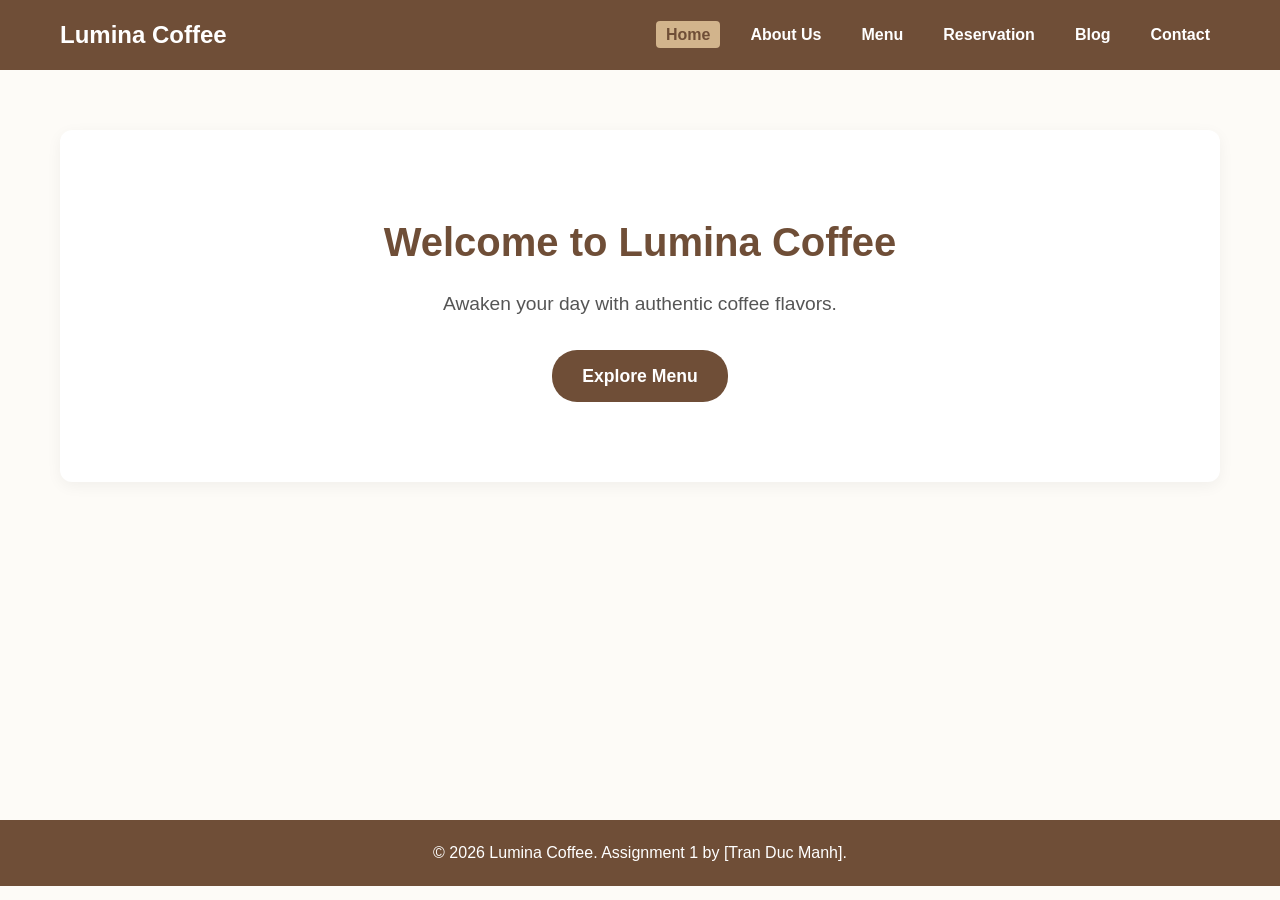
<file: index.html>
<!DOCTYPE html>
<html lang="en">
<head>
    <meta charset="UTF-8">
    <meta name="viewport" content="width=device-width, initial-scale=1.0">
    <meta name="description" content="Lumina Coffee - Experience authentic coffee in a tranquil space.">
    <title>Lumina Coffee | Home</title>
    <link rel="stylesheet" href="assets/css/style.css">
    <link rel="icon" href="assets/img/favicon.png" type="image/x-icon">
</head>
<body>

    <header>
        <nav class="navbar">
            <div class="logo">Lumina Coffee</div>
            <ul class="nav-links">
                <li><a href="index.html" class="active">Home</a></li>
                <li><a href="about.html">About Us</a></li>
                <li><a href="menu.html">Menu</a></li>
                <li><a href="booking.html">Reservation</a></li>
                <li><a href="blog.html">Blog</a></li>
                <li><a href="contact.html">Contact</a></li>
            </ul>
        </nav>
    </header>

    <main>
        <section class="hero">
            <h1>Welcome to Lumina Coffee</h1>
            <p>Awaken your day with authentic coffee flavors.</p>
            <a href="menu.html" class="btn">Explore Menu</a>
        </section>
    </main>

    <footer>
        <p>&copy; 2026 Lumina Coffee. Assignment 1 by [Tran Duc Manh].</p>
    </footer>

</body>
</html>
</file>
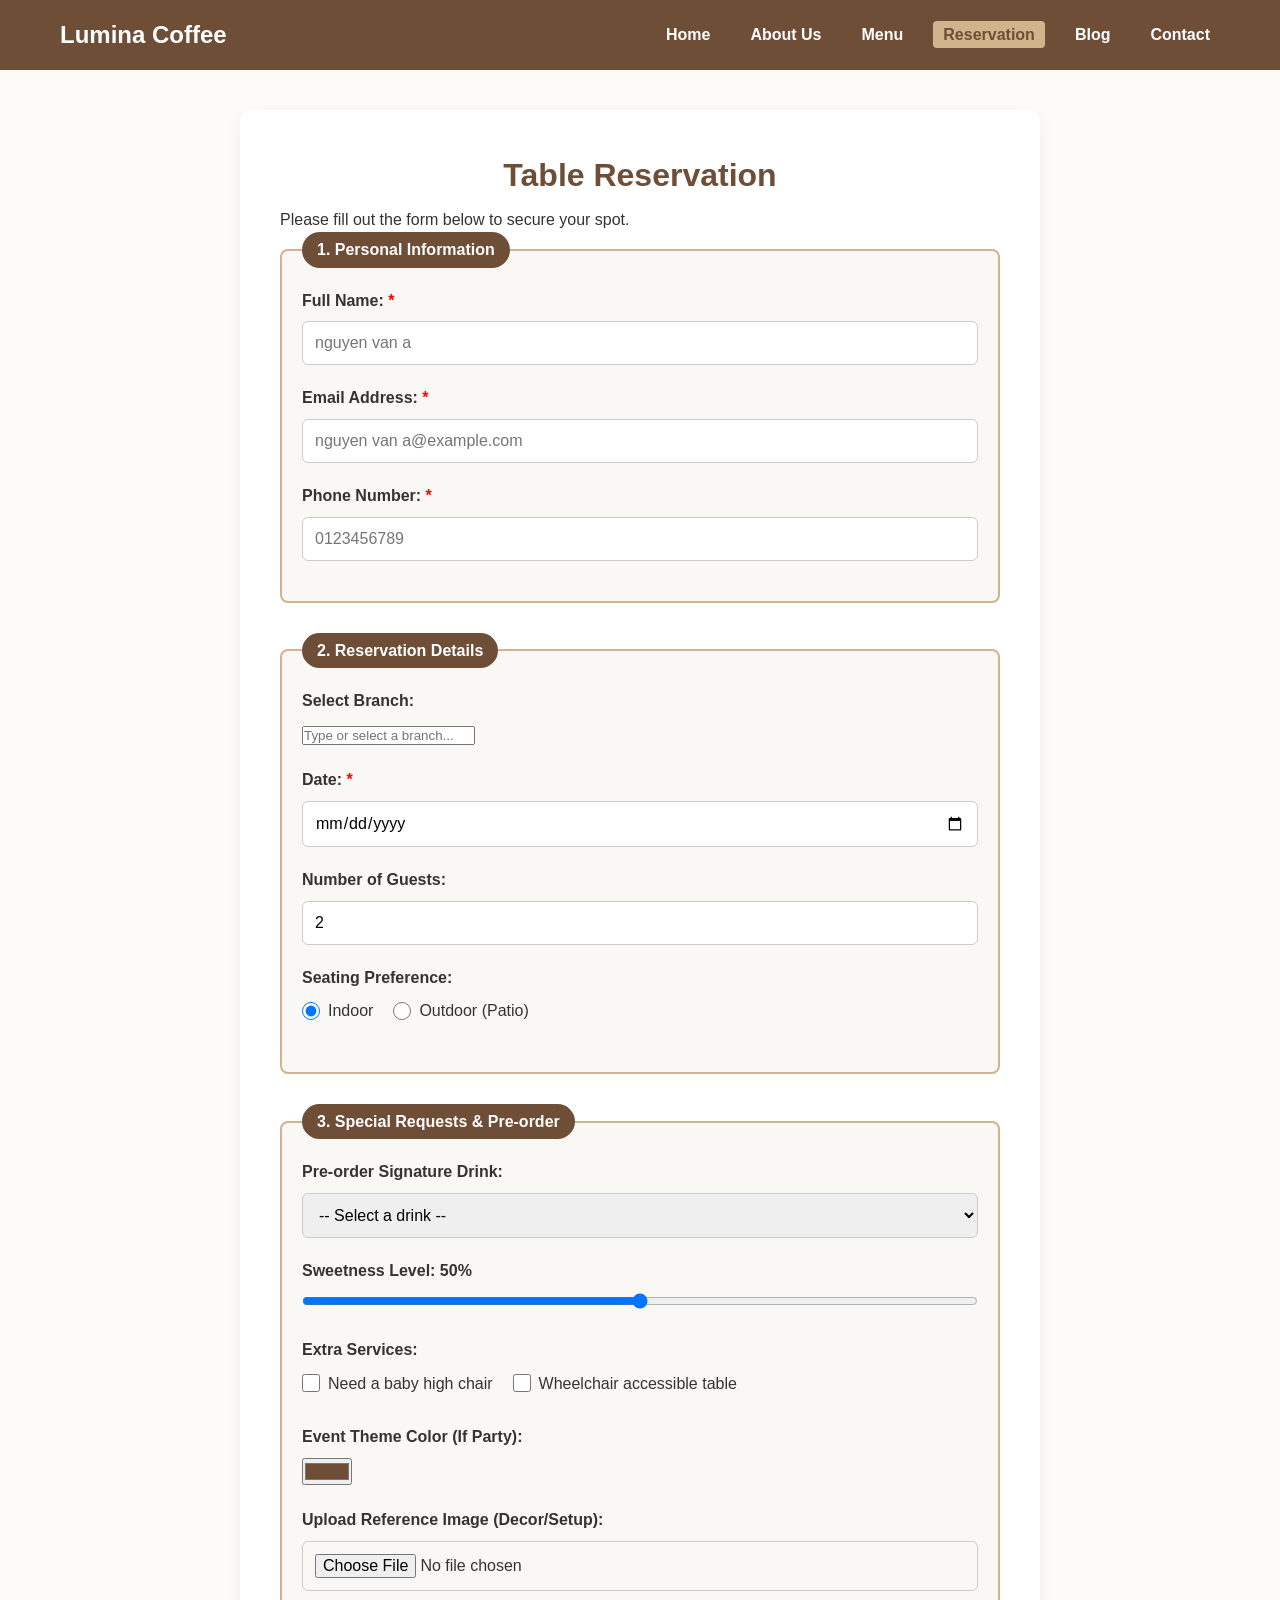
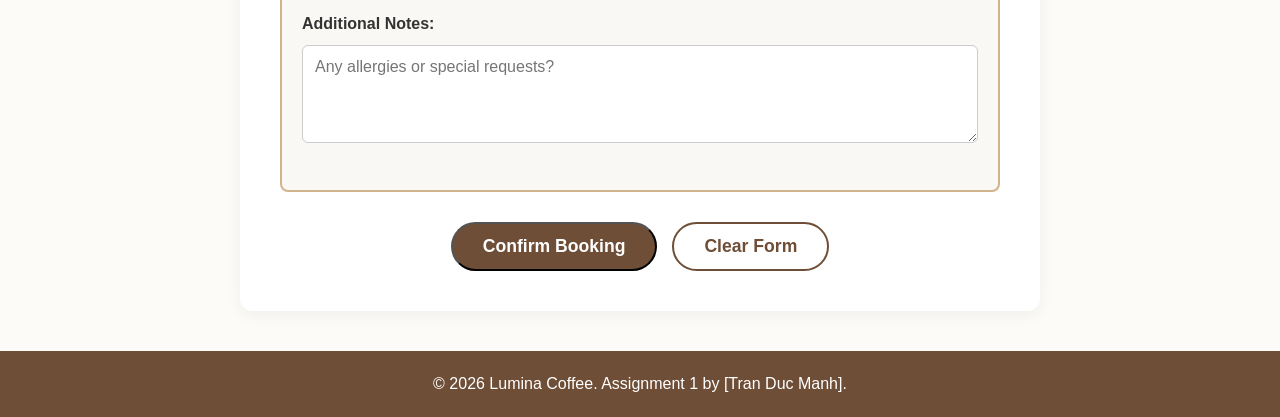
<file: booking.html>
<!DOCTYPE html>
<html lang="en">
<head>
    <meta charset="UTF-8">
    <meta name="viewport" content="width=device-width, initial-scale=1.0">
    <meta name="description" content="Book a table at Lumina Coffee.">
    <title>Lumina Coffee | Reservation</title>
    <link rel="stylesheet" href="assets/css/style.css">
    <link rel="icon" href="assets/img/favicon.png" type="image/x-icon">
</head>
<body>

    <header>
        <nav class="navbar">
            <div class="logo">Lumina Coffee</div>
            <ul class="nav-links">
                <li><a href="index.html">Home</a></li>
                <li><a href="about.html">About Us</a></li>
                <li><a href="menu.html">Menu</a></li>
                <li><a href="booking.html" class="active">Reservation</a></li>
                <li><a href="blog.html">Blog</a></li>
                <li><a href="contact.html">Contact</a></li>
            </ul>
        </nav>
    </header>

    <main>
        <section class="booking-section">
            <div class="form-container">
                <h2>Table Reservation</h2>
                <p>Please fill out the form below to secure your spot.</p>

                <form action="#" method="POST" class="reservation-form">
                    <input type="hidden" name="source" value="website">

                    <fieldset>
                        <legend>1. Personal Information</legend>
                        
                        <div class="form-group">
                            <label for="fullName">Full Name: <span class="required">*</span></label>
                            <input type="text" id="fullName" name="fullName" required placeholder="nguyen van a">
                        </div>

                        <div class="form-group">
                            <label for="email">Email Address: <span class="required">*</span></label>
                            <input type="email" id="email" name="email" required placeholder="nguyen van a@example.com">
                        </div>

                        <div class="form-group">
                            <label for="phone">Phone Number: <span class="required">*</span></label>
                            <input type="tel" id="phone" name="phone" required pattern="[0-9]{10}" title="Please enter a valid 10-digit phone number" placeholder="0123456789">
                        </div>

                    </fieldset>

                    <fieldset>
                        <legend>2. Reservation Details</legend>

                        <div class="form-group">
                            <label for="branch">Select Branch:</label>
                            <input list="branches" id="branch" name="branch" placeholder="Type or select a branch...">
                            <datalist id="branches">
                                <option value="District 1 - Main Street">
                                <option value="District 3 - Lake View">
                                <option value="District 7 - Riverside">
                            </datalist>
                        </div>

                        <div class="form-group">
                            <label for="date">Date: <span class="required">*</span></label>
                            <input type="date" id="date" name="date" required>
                        </div>

                        <div class="form-group">
                            <label for="guests">Number of Guests:</label>
                            <input type="number" id="guests" name="guests" min="1" max="20" value="2">
                        </div>

                        <div class="form-group">
                            <label>Seating Preference:</label>
                            <div class="radio-group">
                                <label><input type="radio" name="seating" value="indoor" checked> Indoor</label>
                                <label><input type="radio" name="seating" value="outdoor"> Outdoor (Patio)</label>
                            </div>
                        </div>
                    </fieldset>

                    <fieldset>
                        <legend>3. Special Requests & Pre-order</legend>

                        <div class="form-group">
                            <label for="drink">Pre-order Signature Drink:</label>
                            <select id="drink" name="drink">
                                <option value="none">-- Select a drink --</option>
                                <optgroup label="Coffee">
                                    <option value="espresso">Classic Espresso</option>
                                    <option value="latte">Caramel Latte</option>
                                </optgroup>
                                <optgroup label="Tea & Others">
                                    <option value="matcha">Matcha Latte</option>
                                    <option value="peach">Peach Tea</option>
                                </optgroup>
                            </select>
                        </div>

                        <div class="form-group">
                            <label for="sweetness">Sweetness Level: <span id="sweetValue">50%</span></label>
                            <input type="range" id="sweetness" name="sweetness" min="0" max="100" step="25" value="50" oninput="document.getElementById('sweetValue').innerText = this.value + '%'">
                        </div>

                        <div class="form-group">
                            <label>Extra Services:</label>
                            <div class="checkbox-group">
                                <label><input type="checkbox" name="services" value="highchair"> Need a baby high chair</label>
                                <label><input type="checkbox" name="services" value="wheelchair"> Wheelchair accessible table</label>
                            </div>
                        </div>

                        <div class="form-group">
                            <label for="themeColor">Event Theme Color (If Party):</label>
                            <input type="color" id="themeColor" name="themeColor" value="#6F4E37">
                        </div>

                        <div class="form-group">
                            <label for="referenceImage">Upload Reference Image (Decor/Setup):</label>
                            <input type="file" id="referenceImage" name="referenceImage" accept="image/png, image/jpeg">
                        </div>

                        <div class="form-group">
                            <label for="notes">Additional Notes:</label>
                            <textarea id="notes" name="notes" rows="4" placeholder="Any allergies or special requests?"></textarea>
                        </div>
                    </fieldset>

                    <div class="form-actions">
                        <button type="submit" class="btn">Confirm Booking</button>
                        <input type="reset" class="btn btn-outline" value="Clear Form">
                    </div>
                </form>
            </div>
        </section>
    </main>

    <footer>
        <p>&copy; 2026 Lumina Coffee. Assignment 1 by [Tran Duc Manh].</p>
    </footer>

</body>
</html>
</file>
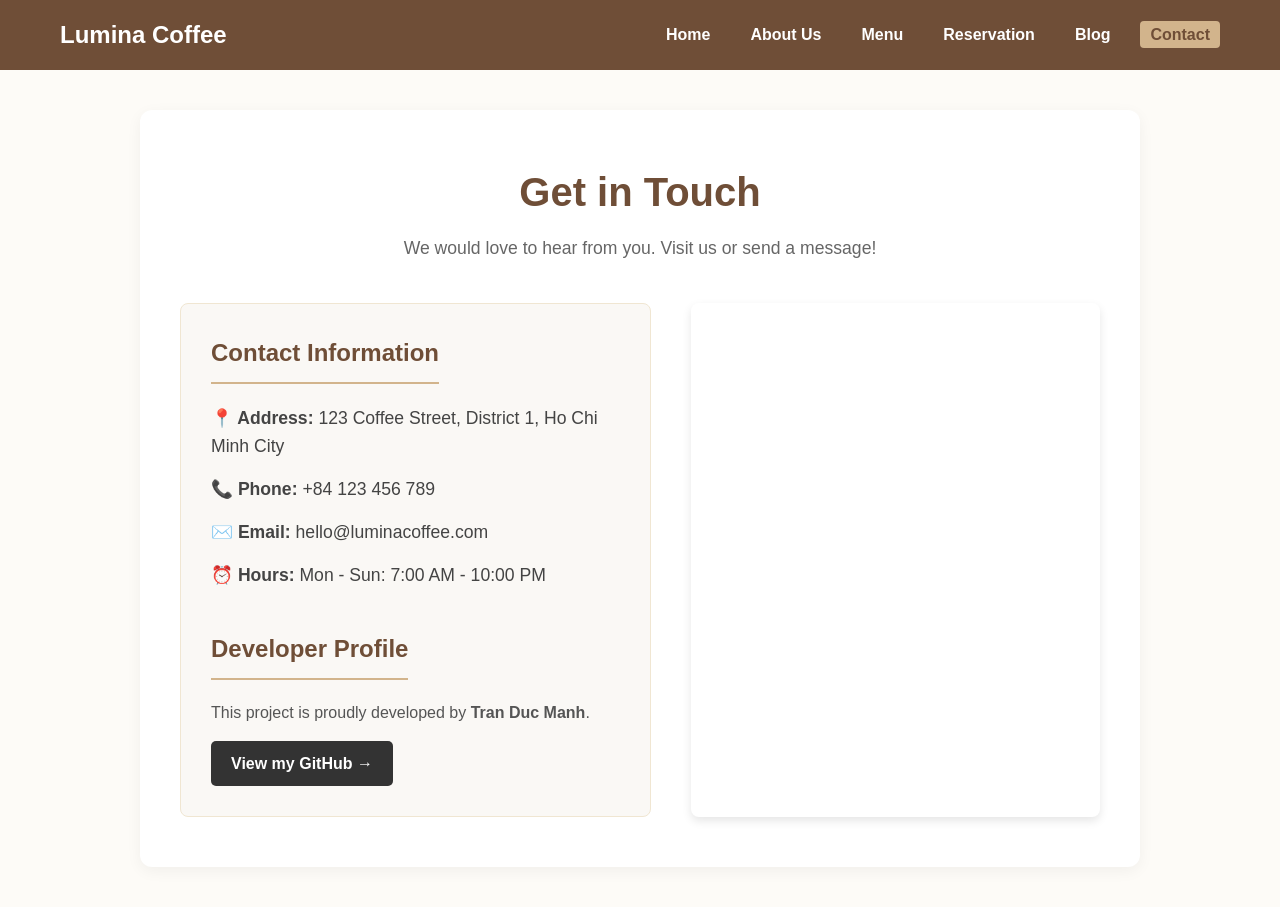
<file: contact.html>
<!DOCTYPE html>
<html lang="en">
<head>
    <meta charset="UTF-8">
    <meta name="viewport" content="width=device-width, initial-scale=1.0">
    <meta name="description" content="Contact Lumina Coffee for inquiries and feedback.">
    <title>Lumina Coffee | Contact Us</title>
    <link rel="stylesheet" href="assets/css/style.css">
    <link rel="icon" href="assets/img/favicon.png" type="image/x-icon">
</head>
<body>

    <header>
        <nav class="navbar">
            <div class="logo">Lumina Coffee</div>
            <ul class="nav-links">
                <li><a href="index.html">Home</a></li>
                <li><a href="about.html">About Us</a></li>
                <li><a href="menu.html">Menu</a></li>
                <li><a href="booking.html">Reservation</a></li>
                <li><a href="blog.html">Blog</a></li>
                <li><a href="contact.html" class="active">Contact</a></li>
            </ul>
        </nav>
    </header>

    <main>
        <section class="contact-section">
            <h2>Get in Touch</h2>
            <p class="section-desc">We would love to hear from you. Visit us or send a message!</p>

            <div class="contact-layout">
                <div class="contact-info">
                    <h3>Contact Information</h3>
                    <ul class="info-list">
                        <li><strong>📍 Address:</strong> 123 Coffee Street, District 1, Ho Chi Minh City</li>
                        <li><strong>📞 Phone:</strong> +84 123 456 789</li>
                        <li><strong>✉️ Email:</strong> hello@luminacoffee.com</li>
                        <li><strong>⏰ Hours:</strong> Mon - Sun: 7:00 AM - 10:00 PM</li>
                    </ul>

                    <div class="developer-credit">
                        <h3>Developer Profile</h3>
                        <p>This project is proudly developed by <strong>Tran Duc Manh</strong>.</p>
                        <a href="https://github.com/ducmanhseira3003-tech" target="_blank" class="github-link">
                            View my GitHub &rarr;
                        </a>
                    </div>
                </div>

                <div class="contact-map">
                    <iframe src="https://www.google.com/maps/embed?pb=!1m18!1m12!1m3!1d3919.4241675273574!2d106.6983020750462!3d10.778810789370643!2m3!1f0!2f0!3f0!3m2!1i1024!2i768!4f13.1!3m3!1m2!1s0x31752f48f3fb4095%3A0xc3f17bd442436d52!2sDistrict%201%2C%20Ho%20Chi%20Minh%20City%2C%20Vietnam!5e0!3m2!1sen!2s!4v1711200000000!5m2!1sen!2s" width="100%" height="100%" style="border:0;" allowfullscreen="" loading="lazy" referrerpolicy="no-referrer-when-downgrade"></iframe>
</file>
<file: assets/css/style.css>
:root {
    --primary-color: #6F4E37; 
    --secondary-color: #D2B48C; 
    --text-color: #333333;
    --bg-color: #FDFBF7;
    --white: #ffffff;
}

* {
    margin: 0;
    padding: 0;
    box-sizing: border-box;
}

body {
    font-family: Arial, sans-serif;
    background-color: var(--bg-color);
    color: var(--text-color);
    line-height: 1.6;
    font-size: 16px; 
}


header {
    background-color: var(--primary-color);
    padding: 1rem 0;
}

.navbar {
    display: flex;
    justify-content: space-between;
    align-items: center;
    max-width: 1200px;
    margin: 0 auto;
    padding: 0 20px;
}

.logo {
    color: var(--white);
    font-size: 1.5rem;
    font-weight: bold;
}

.nav-links {
    list-style: none;
    display: flex;
    gap: 20px;
}

.nav-links a {
    color: var(--white);
    text-decoration: none;
    font-weight: bold;
    padding: 5px 10px;
    border-radius: 4px;
    transition: background-color 0.3s;
}

.nav-links a:hover, .nav-links a.active {
    background-color: var(--secondary-color);
    color: var(--primary-color);
}

@media (max-width: 768px) {
    .navbar {
        flex-direction: column;
        text-align: center;
    }
    .nav-links {
        margin-top: 15px;
        flex-wrap: wrap;
        justify-content: center;
    }
}

main {
    max-width: 1200px;
    margin: 0 auto; 
    padding: 40px 20px;
    min-height: calc(100vh - 150px); 
}

.hero {
    text-align: center; 
    background-color: var(--white);
    padding: 80px 20px;
    border-radius: 12px;
    box-shadow: 0 4px 15px rgba(0,0,0,0.05);
    margin-top: 20px;
}

.hero h1 {
    color: var(--primary-color);
    font-size: 2.5rem;
    margin-bottom: 15px;
}

.hero p {
    font-size: 1.2rem;
    color: #555;
    margin-bottom: 30px;
}

.btn {
    display: inline-block;
    background-color: var(--primary-color);
    color: var(--white);
    padding: 12px 30px;
    text-decoration: none;
    border-radius: 25px;
    font-weight: bold;
    font-size: 1.1rem;
    transition: 0.3s;
}

.btn:hover {
    background-color: var(--secondary-color);
    color: var(--primary-color);
    box-shadow: 0 4px 8px rgba(0,0,0,0.15);
}

footer {
    background-color: var(--primary-color);
    color: var(--white);
    text-align: center;
    padding: 20px 0;
    width: 100%;
}

.booking-section {
    background-color: var(--white);
    max-width: 800px;
    margin: 0 auto;
    padding: 40px;
    border-radius: 12px;
    box-shadow: 0 4px 15px rgba(0,0,0,0.05);
}

.booking-section h2 {
    color: var(--primary-color);
    text-align: center;
    font-size: 2rem;
    margin-bottom: 5px;
}

.booking-section > p {
    text-align: center;
    color: #666;
    margin-bottom: 30px;
}

fieldset {
    border: 2px solid var(--secondary-color);
    border-radius: 8px;
    padding: 20px;
    margin-bottom: 30px;
    background-color: #faf8f5;
}

legend {
    background-color: var(--primary-color);
    color: var(--white);
    padding: 5px 15px;
    border-radius: 20px;
    font-weight: bold;
}

.form-group {
    margin-bottom: 20px;
}

.form-group label {
    display: block;
    font-weight: bold;
    margin-bottom: 8px;
    color: var(--text-color);
}

.required {
    color: red;
}


input[type="text"],
input[type="email"],
input[type="tel"],
input[type="password"],
input[type="number"],
input[type="date"],
input[type="file"],
select,
textarea {
    width: 100%;
    padding: 12px;
    border: 1px solid #ccc;
    border-radius: 6px;
    font-size: 1rem;
    font-family: inherit;
    transition: border-color 0.3s;
}

input:focus, select:focus, textarea:focus {
    outline: none;
    border-color: var(--primary-color);
    box-shadow: 0 0 5px rgba(111, 78, 55, 0.3);
}

.radio-group, .checkbox-group {
    display: flex;
    gap: 20px;
}

.radio-group label, .checkbox-group label {
    display: inline-flex;
    align-items: center;
    font-weight: normal;
    cursor: pointer;
}

.radio-group input, .checkbox-group input {
    margin-right: 8px;
    width: 18px;
    height: 18px;
    cursor: pointer;
}

input[type="range"] {
    width: 100%;
    cursor: pointer;
}

.form-actions {
    text-align: center;
    margin-top: 30px;
    display: flex;
    justify-content: center;
    gap: 15px;
}

.btn-outline {
    background-color: transparent;
    color: var(--primary-color);
    border: 2px solid var(--primary-color);
}

.btn-outline:hover {
    background-color: var(--primary-color);
    color: var(--white);
}

.about-section {
    display: flex;
    align-items: center;
    gap: 40px; 
    background-color: var(--white);
    padding: 40px;
    border-radius: 12px;
    box-shadow: 0 4px 15px rgba(0,0,0,0.05);
    margin-bottom: 40px;
}

.about-content {
    flex: 1; 
}

.about-content h2 {
    color: var(--primary-color);
    font-size: 2.5rem;
    margin-bottom: 20px;
}

.about-content p {
    margin-bottom: 15px;
    color: #555;
    font-size: 1.1rem;
    text-align: justify;
}


.about-image {
    flex: 1; 
    text-align: center;
}

.about-image img {
    width: 100%; 
    border-radius: 8px;
    box-shadow: 0 4px 10px rgba(0,0,0,0.1);
}

.about-image figcaption {
    margin-top: 10px;
    font-style: italic;
    color: #777;
    font-size: 0.9rem;
}

.video-section {
    text-align: center;
    padding: 40px 20px;
    background-color: var(--white);
    border-radius: 12px;
    box-shadow: 0 4px 15px rgba(0,0,0,0.05);
}

.video-section h2 {
    color: var(--primary-color);
    margin-bottom: 20px;
}

.video-container {
    position: relative;
    padding-bottom: 56.25%;
    height: 0;
    overflow: hidden;
    max-width: 800px;
    margin: 0 auto;
    border-radius: 8px;
    box-shadow: 0 4px 10px rgba(0,0,0,0.1);
}

.video-container iframe {
    position: absolute;
    top: 0;
    left: 0;
    width: 100%;
    height: 100%;
}

@media (max-width: 768px) {
    .about-section {
        flex-direction: column; 
    }
}

.menu-section {
    background-color: var(--white);
    padding: 50px 40px;
    border-radius: 12px;
    box-shadow: 0 4px 15px rgba(0,0,0,0.05);
    text-align: center;
}

.menu-section h2 {
    color: var(--primary-color);
    font-size: 2.5rem;
    margin-bottom: 10px;
}

.menu-desc {
    color: #666;
    margin-bottom: 40px;
    font-size: 1.1rem;
}

.menu-grid {
    display: grid;
    grid-template-columns: repeat(auto-fit, minmax(280px, 1fr));
    gap: 30px;
    text-align: left;
}

.menu-item {
    background-color: #faf8f5;
    border-radius: 12px;
    overflow: hidden; 
    border: 1px solid #f0e6d2;
    transition: transform 0.3s ease, box-shadow 0.3s ease;
}

.menu-item:hover {
    transform: translateY(-8px); 
    box-shadow: 0 10px 20px rgba(111, 78, 55, 0.15);
}

.menu-item img {
    width: 100%;
    height: 220px;
    object-fit: cover; 
}

.item-info {
    padding: 20px;
}

.item-info h3 {
    color: var(--primary-color);
    margin-bottom: 8px;
    font-size: 1.3rem;
}

.item-info p {
    color: #777;
    font-size: 0.95rem;
    margin-bottom: 15px;
    line-height: 1.5;
    min-height: 45px; 
}

.price {
    display: block;
    color: var(--secondary-color);
    font-weight: bold;
    font-size: 1.3rem;
}

.blog-section {
    background-color: var(--white);
    padding: 50px 40px;
    border-radius: 12px;
    box-shadow: 0 4px 15px rgba(0,0,0,0.05);
}

.blog-section h2 {
    color: var(--primary-color);
    text-align: center;
    font-size: 2.5rem;
    margin-bottom: 10px;
}

.section-desc {
    text-align: center;
    color: #666;
    margin-bottom: 40px;
    font-size: 1.1rem;
}

.blog-grid {
    display: grid;
    grid-template-columns: repeat(auto-fit, minmax(300px, 1fr));
    gap: 40px;
}

.blog-card {
    background-color: #faf8f5;
    border-radius: 10px;
    overflow: hidden;
    border: 1px solid #f0e6d2;
    transition: transform 0.3s ease;
}

.blog-card:hover {
    transform: translateY(-5px);
    box-shadow: 0 8px 20px rgba(111, 78, 55, 0.1);
}

.blog-card img {
    width: 100%;
    height: 200px;
    object-fit: cover;
}

.blog-content {
    padding: 25px;
}

.blog-content h3 a {
    color: var(--primary-color);
    text-decoration: none;
    font-size: 1.4rem;
    transition: color 0.3s;
}

.blog-content h3 a:hover {
    color: var(--secondary-color);
}

.meta-data {
    font-size: 0.85rem;
    color: #888;
    margin: 10px 0;
    font-style: italic;
}

.excerpt {
    color: #555;
    line-height: 1.6;
    margin-bottom: 15px;
}

.read-more {
    color: var(--primary-color);
    font-weight: bold;
    text-decoration: none;
    border-bottom: 2px solid transparent;
    transition: border-color 0.3s;
}

.read-more:hover {
    border-color: var(--primary-color);
}

.post-detail {
    background-color: var(--white);
    max-width: 800px;
    margin: 0 auto;
    padding: 40px;
    border-radius: 12px;
    box-shadow: 0 4px 15px rgba(0,0,0,0.05);
}

.post-header {
    text-align: center;
    margin-bottom: 30px;
}

.post-header h1 {
    color: var(--primary-color);
    font-size: 2.8rem;
    line-height: 1.2;
    margin-bottom: 15px;
}

.featured-image {
    width: 100%;
    border-radius: 8px;
    margin-bottom: 30px;
    height: auto;
    max-height: 400px;
    object-fit: cover;
}

.post-body p {
    margin-bottom: 20px;
    font-size: 1.1rem;
    line-height: 1.8;
    color: #444;
}

.post-body h3 {
    color: var(--primary-color);
    margin: 30px 0 15px 0;
    font-size: 1.5rem;
}

.post-body ul {
    margin-bottom: 20px;
    padding-left: 20px;
    color: #444;
    line-height: 1.8;
}

.post-footer {
    margin-top: 50px;
    padding-top: 20px;
    border-top: 1px solid #eee;
    text-align: center;
}

.contact-section {
    background-color: var(--white);
    padding: 50px 40px;
    border-radius: 12px;
    box-shadow: 0 4px 15px rgba(0,0,0,0.05);
    max-width: 1000px;
    margin: 0 auto;
}

.contact-section h2 {
    color: var(--primary-color);
    text-align: center;
    font-size: 2.5rem;
    margin-bottom: 10px;
}

.contact-layout {
    display: flex;
    gap: 40px;
    margin-top: 40px;
}

.contact-info {
    flex: 1;
    background-color: #faf8f5;
    padding: 30px;
    border-radius: 8px;
    border: 1px solid #f0e6d2;
}

.contact-info h3 {
    color: var(--primary-color);
    margin-bottom: 20px;
    font-size: 1.5rem;
    border-bottom: 2px solid var(--secondary-color);
    padding-bottom: 10px;
    display: inline-block;
}

.info-list {
    list-style: none;
    margin-bottom: 40px;
}

.info-list li {
    margin-bottom: 15px;
    font-size: 1.1rem;
    color: #444;
}

.developer-credit p {
    color: #555;
    margin-bottom: 15px;
}

.github-link {
    display: inline-block;
    background-color: #333;
    color: var(--white);
    padding: 10px 20px;
    text-decoration: none;
    border-radius: 5px;
    font-weight: bold;
    transition: background-color 0.3s;
}

.github-link:hover {
    background-color: var(--primary-color);
}

.contact-map {
    flex: 1;
    min-height: 400px;
    border-radius: 8px;
    overflow: hidden;
    box-shadow: 0 4px 10px rgba(0,0,0,0.1);
}

@media (max-width: 768px) {
    .contact-layout {
        flex-direction: column;
    }
    
    .contact-map {
        min-height: 300px;
    }
}
</file>
